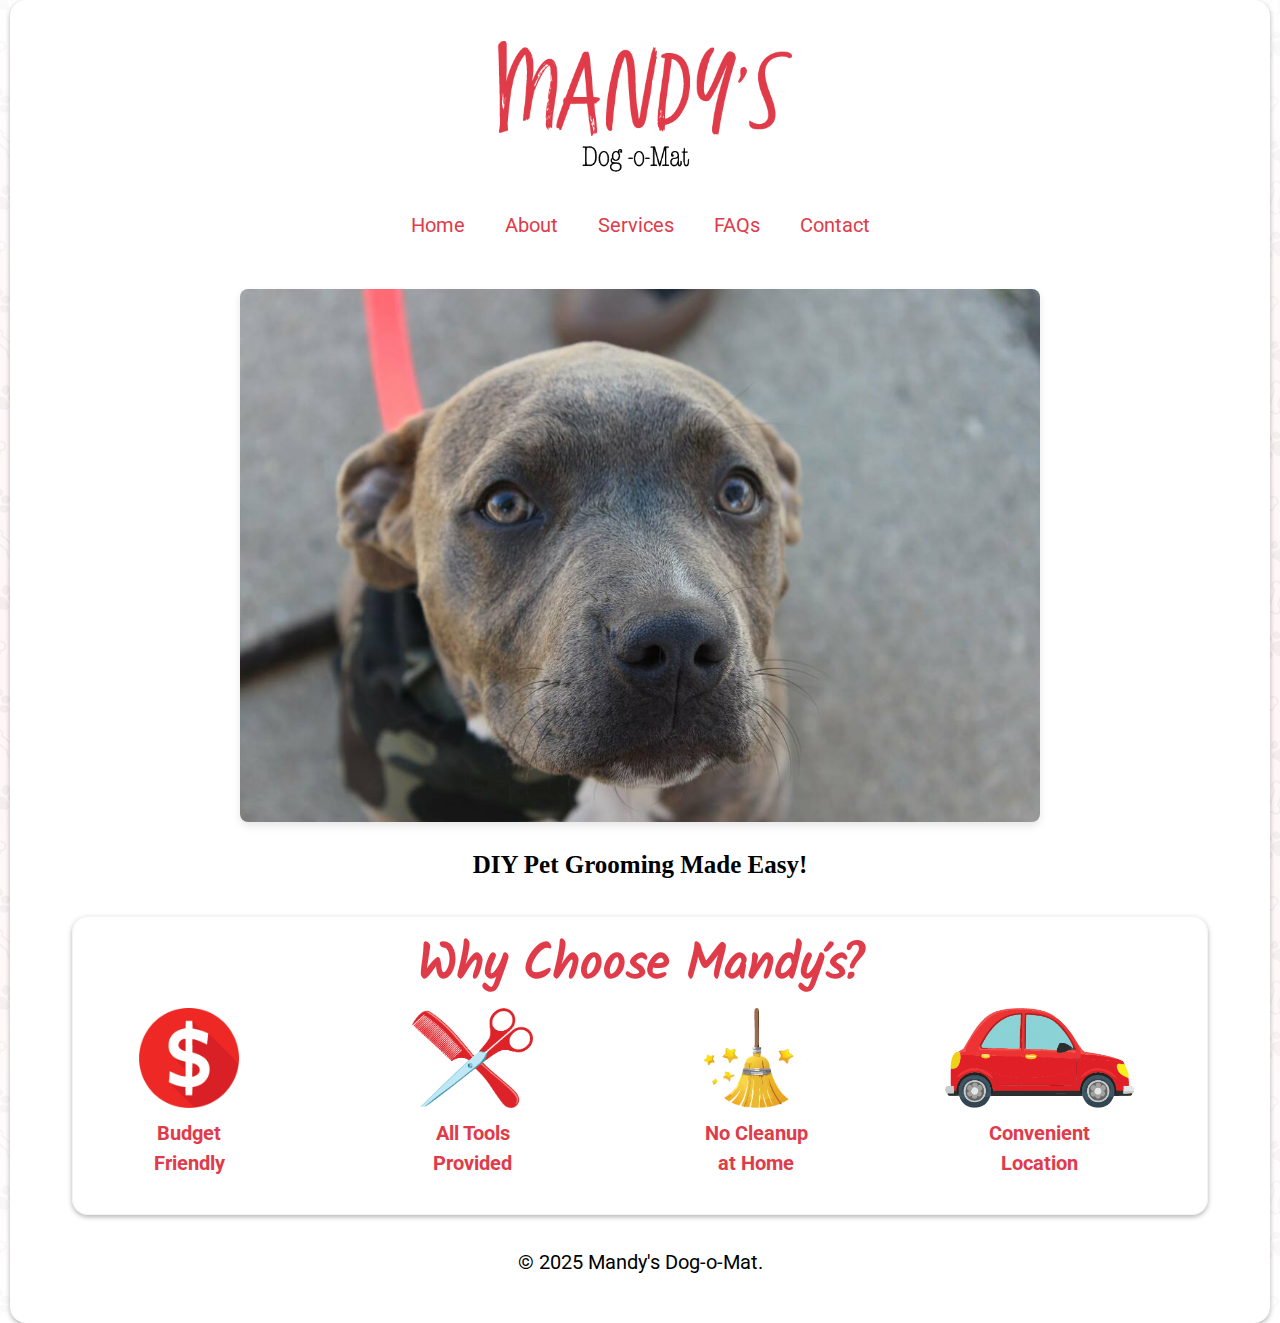
<file: index.html>
<!DOCTYPE html>
<html lang="en">
<head>
   <meta charset="UTF-8">
   <meta name="viewport" content="width=device-width, initial-scale=1.0">
   <title>Mandy's Dog-o-Mat</title>
   <link rel="stylesheet" href="reset.css">
   <link rel="stylesheet" href="main.css">
   <link rel="preconnect" href="https://fonts.googleapis.com">
   <link rel="preconnect" href="https://fonts.gstatic.com" crossorigin>
   <link href="https://fonts.googleapis.com/css2?family=Roboto:wght@100..900&family=Solitreo&display=swap" rel="stylesheet">
   
</head>
<body>
   
  
<div class="wrapper">


   <header>
         <h1>
          <!-- Made the logo a background image and hid this text -->
          Mandy's Dog-o-Mat
        </h1>
      </header>

       <nav>
          <ul>
               <li><a href="index.html">Home</a></li>
               <li><a href="about.html">About</a></li>
               <li><a href="services.html">Services</a></li>
               <li><a href="faqs.html">FAQs</a></li>
               <li><a href="contact.html">Contact</a></li>
          </ul>
      </nav>





      <main>

         <section class="hero">
            <div class="hero-pic">
               <img src="images/22048166-1578436832200046-3267432944284226515-o_orig.jpg" alt="gray pit puppy">
               <h2 class="hero-tagline"> DIY Pet Grooming Made Easy!  </h2>
            </div>

         </section>



         <section class="why-us">
            <h3> Why Choose Mandy's? </h3>
               <div class="reason-box">

                        <div class="reason">
                              <img src="images/dollaricon.png" alt="dollar sign icon">
                              <p> Budget<br>Friendly </p>
                        </div>

                        <div class="reason">
                              <img src="images/toolsicon.png" alt="scissors and a comb icon">
                              <p> All Tools<br>Provided </p>

                        </div>

                        <div class="reason">
                              <img src="images/cleanupicon.png" alt="sparkly broom icon">
                              <p> No Cleanup<br>at Home </p>
                        </div>


                        <div class="reason">
                              <img src="images/locationicon.png" alt="car icon">
                              <p> Convenient<br>Location </p>
                        </div>
               </div>
            </section>
         
         







      <footer>
         &copy; 2025 Mandy's Dog-o-Mat. </footer>




            </div>
















      </main>












<footer></footer>
</body>
</div>
</html>
</file>
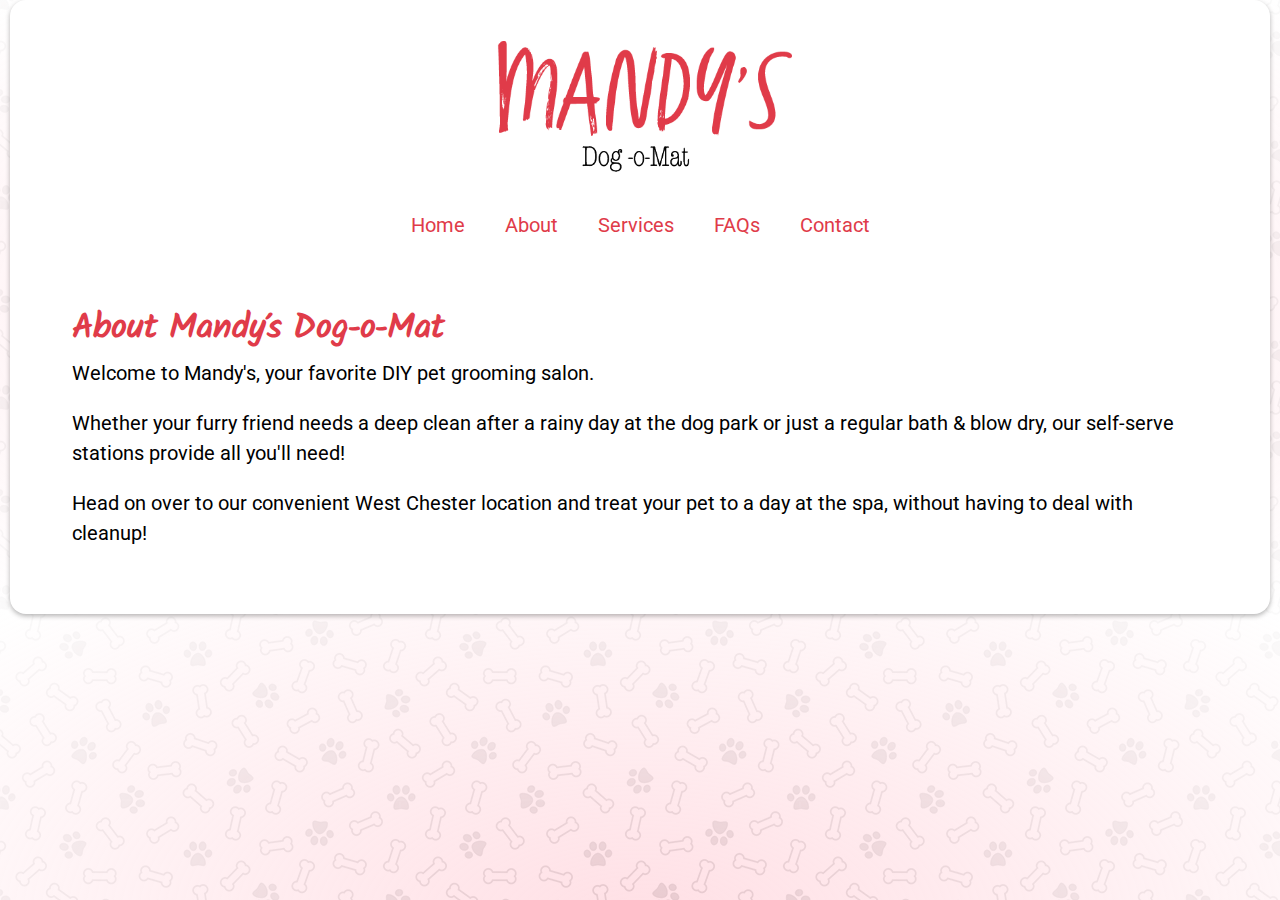
<file: about.html>
<!DOCTYPE html>
<html lang="en">
<head>
   <meta charset="UTF-8">
   <meta name="viewport" content="width=device-width, initial-scale=1.0">
   <title>About Mandy's</title>
   <link rel="stylesheet" href="reset.css">
   <link rel="stylesheet" href="main.css">
   <link rel="preconnect" href="https://fonts.googleapis.com">
   <link rel="preconnect" href="https://fonts.gstatic.com" crossorigin>
   <link href="https://fonts.googleapis.com/css2?family=Roboto:wght@100..900&family=Solitreo&display=swap" rel="stylesheet">
</head>
<body>
   
  
<div class="wrapper">
   <header>
      
         <h1><img src="images/mandyslogo.png" alt="mandy's logo"></h1>
      </header>
         <nav>
            <ul>
                <li><a href="index.html">Home</a></li>
                 <li><a href="about.html">About</a></li>
                 <li><a href="services.html">Services</a></li>
                 <li><a href="faqs.html">FAQs</a></li>
                 <li><a href="contact.html">Contact</a></li>
            </ul>
        </nav>
  
   <main>

      <section class="about-mandys">
         <h2> About Mandy's Dog-o-Mat</h2>
         <p> Welcome to Mandy's, your favorite DIY pet grooming salon.  </p>

         <p> Whether your furry friend needs a deep clean after a rainy day at the dog park or just a regular bath & blow dry, our self-serve stations provide all you'll need! </p> 

         <p> Head on over to our convenient West Chester location and treat your pet to a day at the spa, without having to deal with cleanup!</p> 
   

      </main>














<footer></footer>
</body>
</div>
</html>
</file>
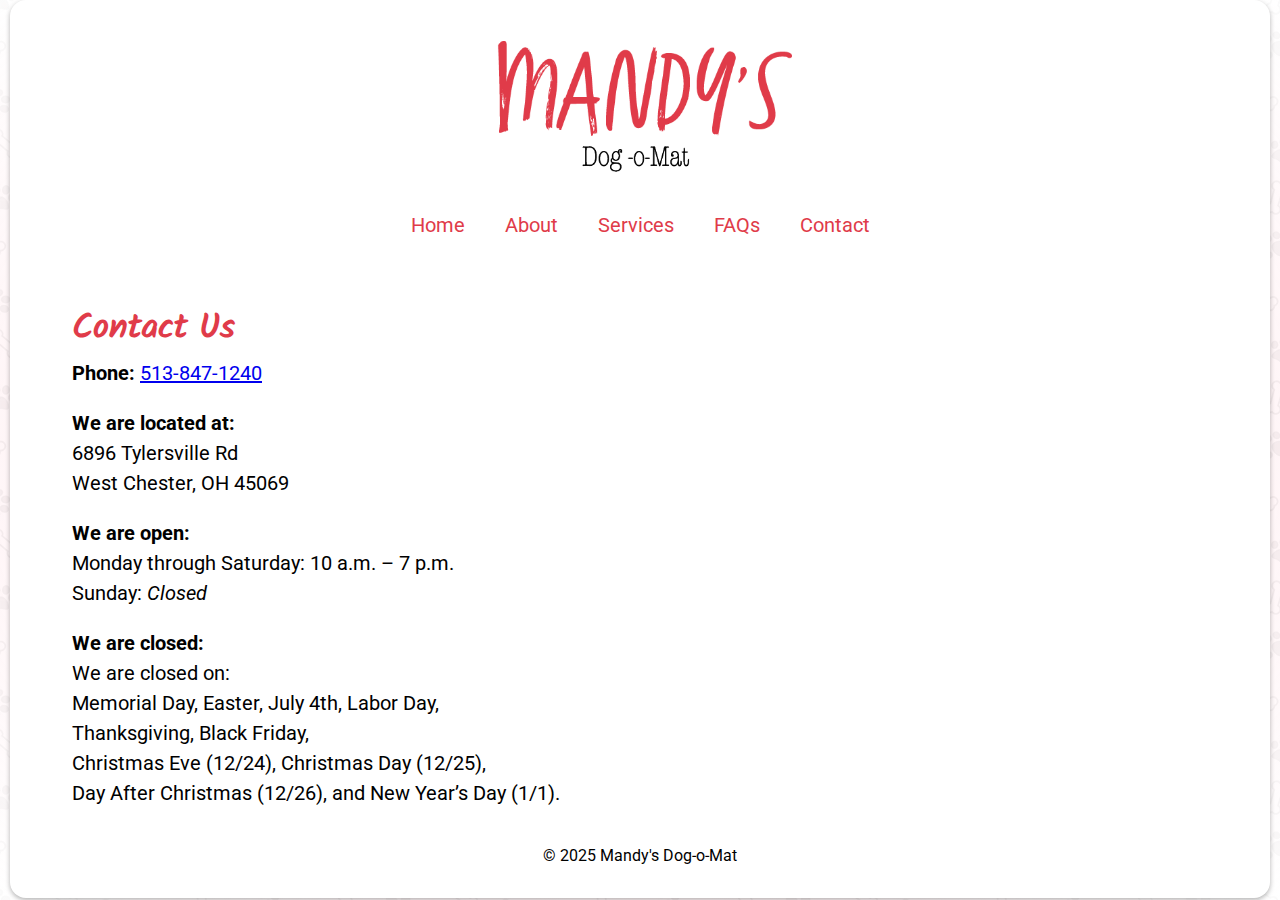
<file: contact.html>
<!DOCTYPE html>
<html lang="en">
<head>
   <meta charset="UTF-8">
   <meta name="viewport" content="width=device-width, initial-scale=1.0">
   <title>Contact Us</title>
   <link rel="stylesheet" href="reset.css">
   <link rel="stylesheet" href="main.css">
   <link rel="preconnect" href="https://fonts.googleapis.com">
   <link rel="preconnect" href="https://fonts.gstatic.com" crossorigin>
   <link href="https://fonts.googleapis.com/css2?family=Roboto:wght@100..900&family=Solitreo&display=swap" rel="stylesheet">
</head>
<body>
   
  
<div class="wrapper">
   
   <header>
      <h1><img class="mandyslogo" src="images/mandyslogo.png" alt="mandy's logo"></h1>
   </header>

    <nav>
       <ul>
            <li><a href="index.html">Home</a></li>
            <li><a href="about.html">About</a></li>
            <li><a href="services.html">Services</a></li>
            <li><a href="faqs.html">FAQs</a></li>
            <li><a href="contact.html">Contact</a></li>
       </ul>
   </nav>
  

      <main>
      <section class="contact-us">
         <h2>Contact Us</h2>
         <p><strong>Phone:</strong> <a href="tel:5138471240">513-847-1240</a></p>


         <p><strong>We are located at:</strong><br>
            6896 Tylersville Rd<br>
            West Chester, OH 45069</p>

          <p><strong>We are open:</strong><br>
            Monday through Saturday: 10 a.m. – 7 p.m.<br>
            Sunday: <em>Closed</em></p>

            <p><strong>We are closed:</strong><br>
             We are closed on:<br>
            Memorial Day, Easter, July 4<small>th</small>, Labor Day,<br>
            Thanksgiving, Black Friday,<br>
            Christmas Eve (12/24), Christmas Day (12/25),<br>
            Day After Christmas (12/26), and New Year’s Day (1/1).</p>
            </section>
      </main>


      <footer>
         &copy; 2025 Mandy's Dog-o-Mat </footer>
</body>
</div>
</html>
</file>
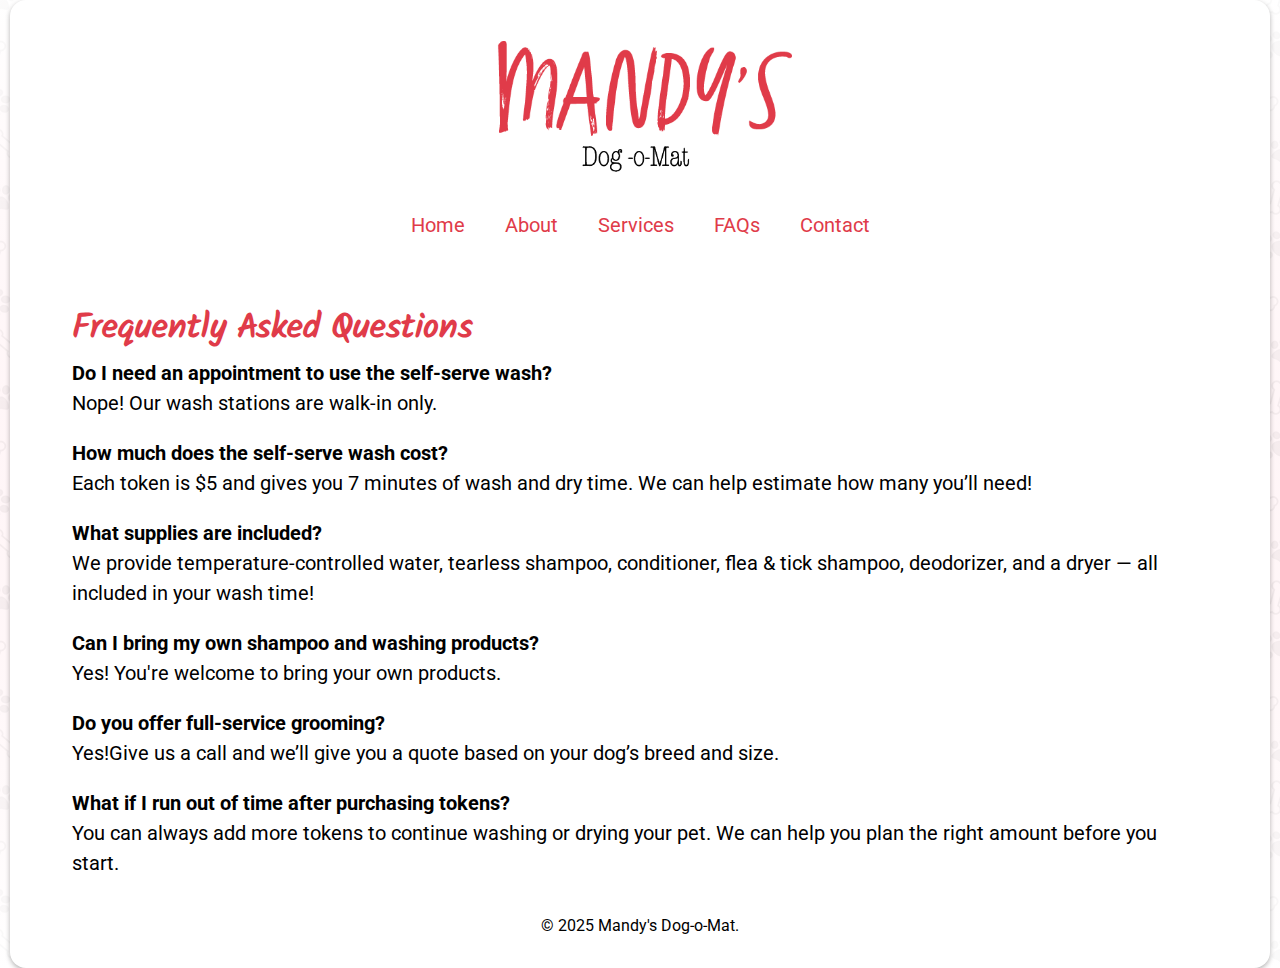
<file: faqs.html>
<!DOCTYPE html>
<html lang="en">
<head>
   <meta charset="UTF-8">
   <meta name="viewport" content="width=device-width, initial-scale=1.0">
   <title>FAQs</title>
   <link rel="stylesheet" href="reset.css">
   <link rel="stylesheet" href="main.css">
   <link rel="preconnect" href="https://fonts.googleapis.com">
   <link rel="preconnect" href="https://fonts.gstatic.com" crossorigin>
   <link href="https://fonts.googleapis.com/css2?family=Roboto:wght@100..900&family=Solitreo&display=swap" rel="stylesheet">
</head>
<body>
   
  
<div class="wrapper">
   <header>
      <h1><img class="mandyslogo" src="images/mandyslogo.png" alt="mandy's logo"></h1>
   </header>

    <nav>
       <ul>
            <li><a href="index.html">Home</a></li>
            <li><a href="about.html">About</a></li>
            <li><a href="services.html">Services</a></li>
            <li><a href="faqs.html">FAQs</a></li>
            <li><a href="contact.html">Contact</a></li>
       </ul>
   </nav>

  

 <main>
      <section class="faqs">
         <h2>Frequently Asked Questions</h2>

         <div class="faq-section">
            <h3>Do I need an appointment to use the self-serve wash?</h3>
            <p>Nope! Our wash stations are walk-in only.</p>
         </div>

         <div class="faq-section">
            <h3>How much does the self-serve wash cost?</h3>
            <p>Each token is $5 and gives you 7 minutes of wash and dry time. We can help estimate how many you’ll need!</p>
         </div>

         <div class="faq-section">
            <h3>What supplies are included?</h3>
            <p>We provide temperature-controlled water, tearless shampoo, conditioner, flea & tick shampoo, deodorizer, and a dryer — all included in your wash time!</p>
         </div>

         <div class="faq-section">
            <h3>Can I bring my own shampoo and washing products?</h3>
            <p>Yes! You're welcome to bring your own products. </p>
         </div>

         <div class="faq-section">
            <h3>Do you offer full-service grooming?</h3>
            <p>Yes!Give us a call and we’ll give you a quote based on your dog’s breed and size.</p>
         </div>

         <div class="faq-section">
            <h3>What if I run out of time after purchasing tokens?</h3>
            <p>You can always add more tokens to continue washing or drying your pet. We can help you plan the right amount before you start.</p>
         </div>

       
      </section>
   
   
   
   
   </main>

























<footer> &copy; 2025 Mandy's Dog-o-Mat. </footer>
</body>
</div>
</html>
</file>
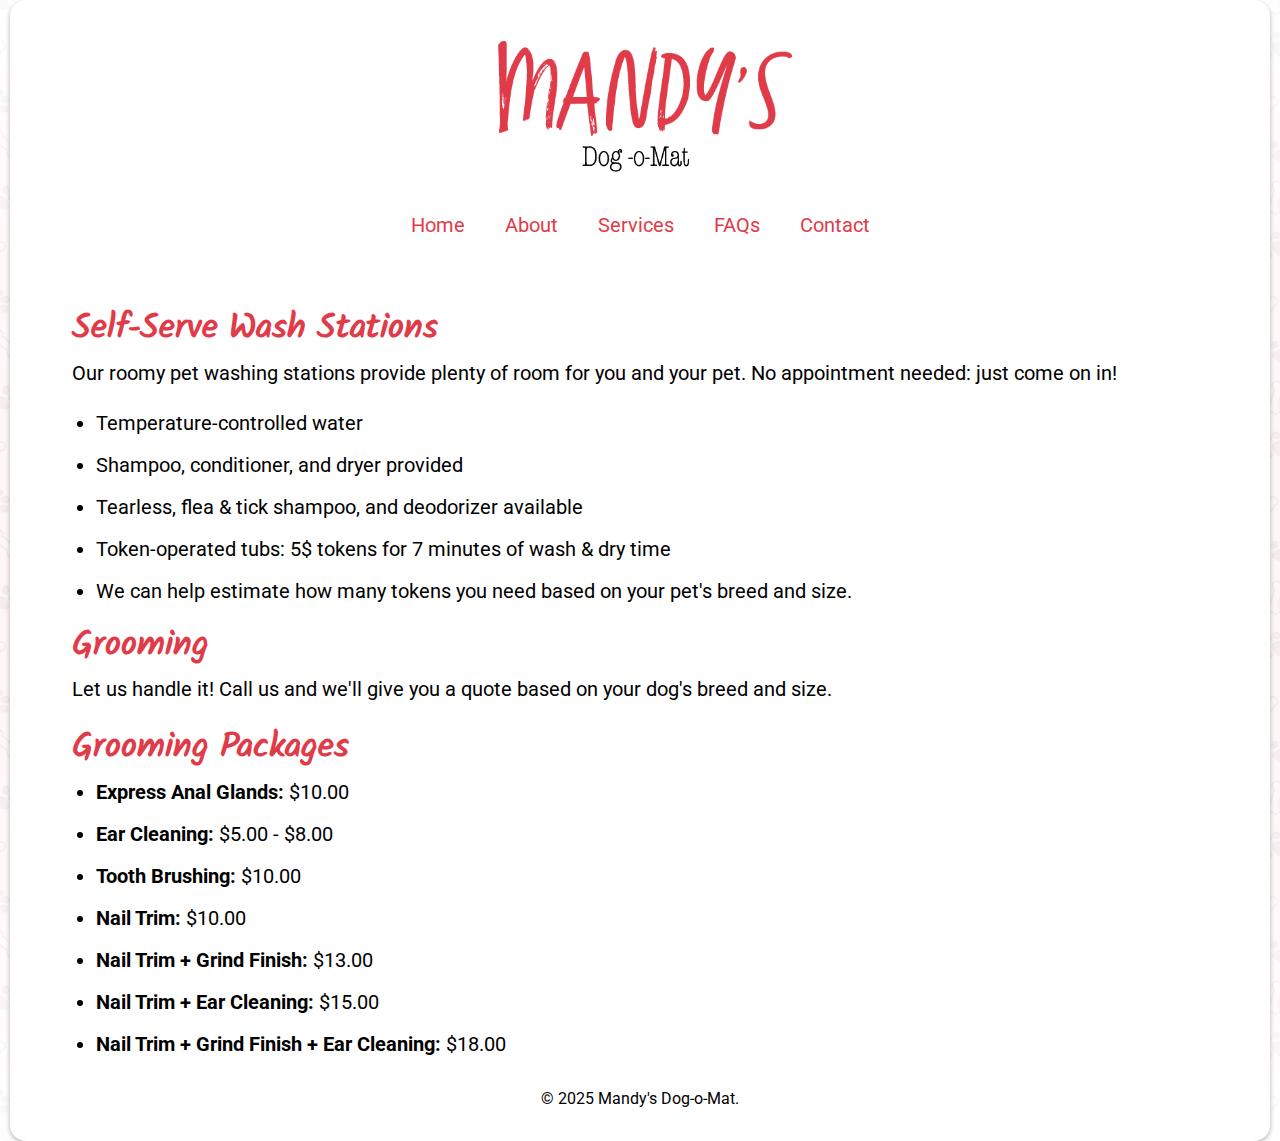
<file: services.html>
<!DOCTYPE html>
<html lang="en">
<head>
   <meta charset="UTF-8">
   <meta name="viewport" content="width=device-width, initial-scale=1.0">
   <title>Services</title>
   <link rel="stylesheet" href="reset.css">
   <link rel="stylesheet" href="main.css">
   <link rel="preconnect" href="https://fonts.googleapis.com">
   <link rel="preconnect" href="https://fonts.gstatic.com" crossorigin>
   <link href="https://fonts.googleapis.com/css2?family=Roboto:wght@100..900&family=Solitreo&display=swap" rel="stylesheet">
</head>
<body>
   
  
   <div class="wrapper">


      <header>
            <h1><img class="mandyslogo" src="images/mandyslogo.png" alt="mandy's logo"></h1>
         </header>
   
          <nav>
             <ul>
                  <li><a href="index.html">Home</a></li>
                  <li><a href="about.html">About</a></li>
                  <li><a href="services.html">Services</a></li>
                  <li><a href="faqs.html">FAQs</a></li>
                  <li><a href="contact.html">Contact</a></li>
             </ul>
         </nav>

      <main>
         <section class="service-section">
            <h2>Self-Serve Wash Stations</h2>
            <p> Our roomy pet washing stations provide plenty of room for you and your pet.  No appointment needed: just come on in! </p>
            <ul>
               <li> Temperature-controlled water</li>
               <li>Shampoo, conditioner, and dryer provided </li>
               <li>Tearless, flea & tick shampoo, and deodorizer available</li>
               <li>Token-operated tubs: 5$ tokens for 7 minutes of wash & dry time </li>
               <li>We can help estimate how many tokens you need based on your pet's breed and size. </li>
            </ul>
         <section class="service-section">
            <h2>Grooming</h2>
            <p>Let us handle it! Call us and we'll give you a quote based on your dog's breed and size.</p>
         </section>

         <section class="service-section">
            <h2> Grooming Packages </h2>
            <ul class="pricing-list">
                  <li><strong>Express Anal Glands:</strong> $10.00</li>
                  <li><strong>Ear Cleaning:</strong> $5.00 - $8.00</li>
                  <li><strong>Tooth Brushing:</strong> $10.00</li>
                  <li><strong>Nail Trim:</strong> $10.00</li>
                  <li><strong>Nail Trim + Grind Finish:</strong> $13.00</li>
                  <li><strong>Nail Trim + Ear Cleaning:</strong> $15.00</li>
                  <li><strong>Nail Trim + Grind Finish + Ear Cleaning:</strong> $18.00</li>
               </ul>
            </section>



            </ul>










      </main>
      














 











      <footer>
         &copy; 2025 Mandy's Dog-o-Mat.
      </footer>
   
</body>
</div>
</html>
</file>
<file: main.css>
/* home*/

body{
   /* font-family:monospace; */
   /* Monospace fonts are ok for displaying code but aren't great for the main readable content. I added a popular Google font instead. */
   font-family: "Roboto", sans-serif;
   line-height: 1.5;
   color: black;

   background: 
   radial-gradient(rgba(255, 192, 203, 0.5), rgba(255, 255, 255, 0.9)),
      url(images/bkg-body.png);
   background-repeat: repeat;
   background-size: auto;
   background-position: top left;
}

.wrapper{
   max-width: 1200px;
   margin: auto;
   padding: 30px;
   background-color: white;
   box-shadow: 0 2px 5px rgba(0, 0, 0, 0.297);
   border-radius: 1rem;
}
/* This is a SEO trick to have your site's name be read as <h1> text but still have the graphic logo appear */
header{
   text-align: center;
   background-image: url(images/mandyslogo.png);
   height: 150px;
   background-repeat: no-repeat;
   background-size: contain;
   background-position: center;
}
/* This is a SEO trick to have your site's name be read as <h1> text but still have the graphic logo appear */
header h1 {
  text-indent: -9999px;
}

.mandyslogo{
   /* max-width: 300px;
   height: auto; */
}

nav{
   margin: 10px;
   
}

nav ul{
   list-style: none;
   display: flex;
   justify-content: center;
   
   
}

nav li{
   margin: 10px;
}

nav a{
   display: block;
   padding: 10px;
   text-decoration: none;
   color: #e03b49; /* this is the red from the Mandys logo */
   transition: 0.3s;
   font-size: 20px;
   border-bottom: solid 3px white; /* Adding a border in the normal state will prevent it from jumping when one is added on the hover */
}

nav a:hover{
   border-bottom: solid 3px #e03b49;
}




.hero{
   display: flex;
   text-align: center;
   align-items: center;
   justify-content: center;
   flex-wrap: wrap;
}

.hero-pic img{
  width: 100%;
  max-width: 800px;
  height: auto;
  border-radius: 0.5rem;
  box-shadow: 0 4px 8px rgba(0,0,0,0.1);
  }

.hero-tagline{
   font-size: 25px;
   /* font-style: italic; */
   color: black;
   font-family:serif;
   /* Padding was pushing it away from the image */
   /* padding: 20px; */
}

.why-us{
   margin: 2rem 0;
   padding: 1rem;
   text-align: center;
   box-shadow: 0 2px 5px rgba(0, 0, 0, 0.297);
   border-radius: 1rem;
   border: 1px solid rgb(244, 244, 244);
   color: #e03b49; /* This is the red from the Mandy's logo */
   font-weight: bold;
}

.why-us h3{
   font-size: 250%;
   font-family: monospace;
   font-family: "Solitreo", cursive;
   grid-column: 1/5;
}

.reason-box {
   display: grid;
   grid-template-columns: 1fr 1fr 1fr 1fr;
   gap: 2rem;
   justify-content: space-around;
}

.reason {
   font-size: 20px;
   max-width: 200px;
   display: flex;
   flex-direction: column;
   align-items: center;
   justify-content: flex-end;
   max-height: 250px;
 }

 .reason img{
   margin-bottom: 10px;
   max-width: 100%;
   max-height: 100px;
 }

 .reason img:hover {

}

 footer{
   text-align: center;
 }

 main {
  padding: 1rem 2rem;
  font-size: 125%;
 }


 main h2 {
  font-family: "Solitreo", cursive;
  color: #e03b49;
  font-size: 175%;
  margin-top: 1rem;
  /* border-bottom: 1px solid #e03b49; */
 }

 main li {
  margin: 0 0 .75rem 1.5rem;
 }
</file>
